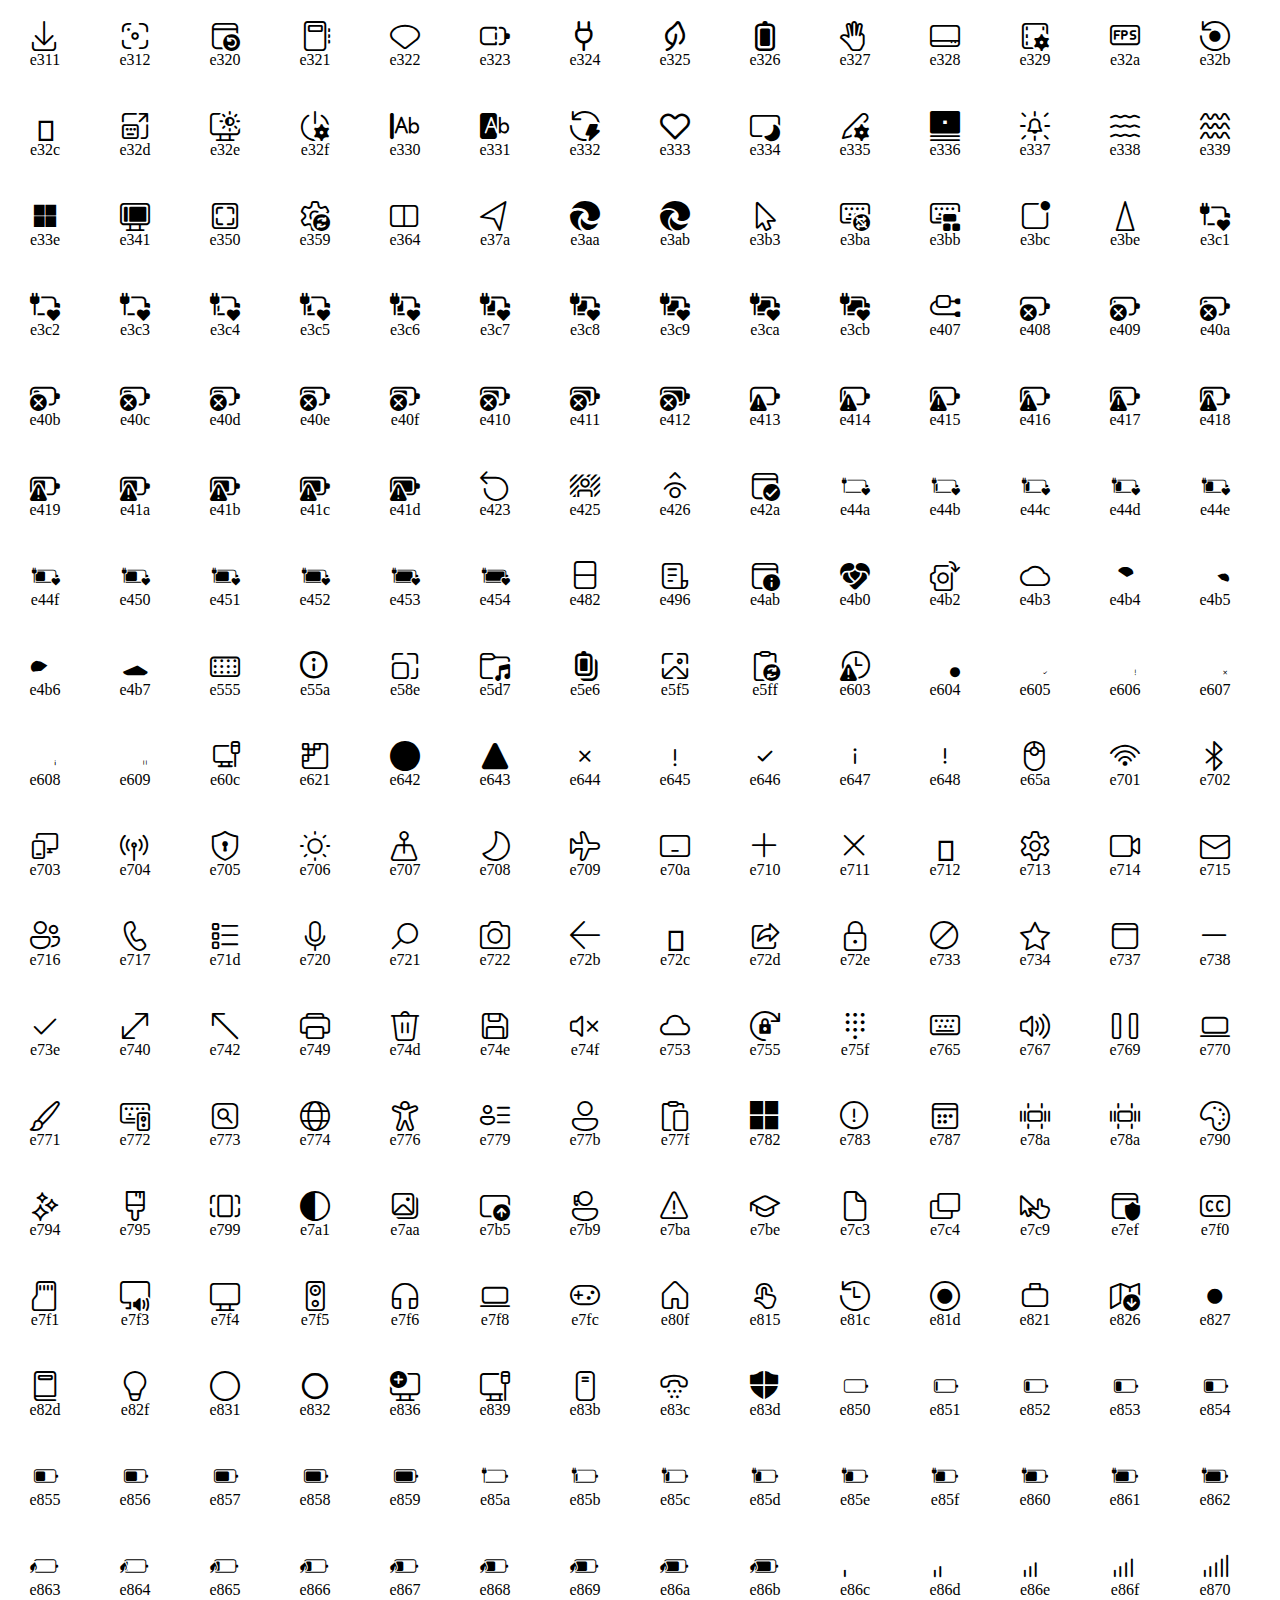
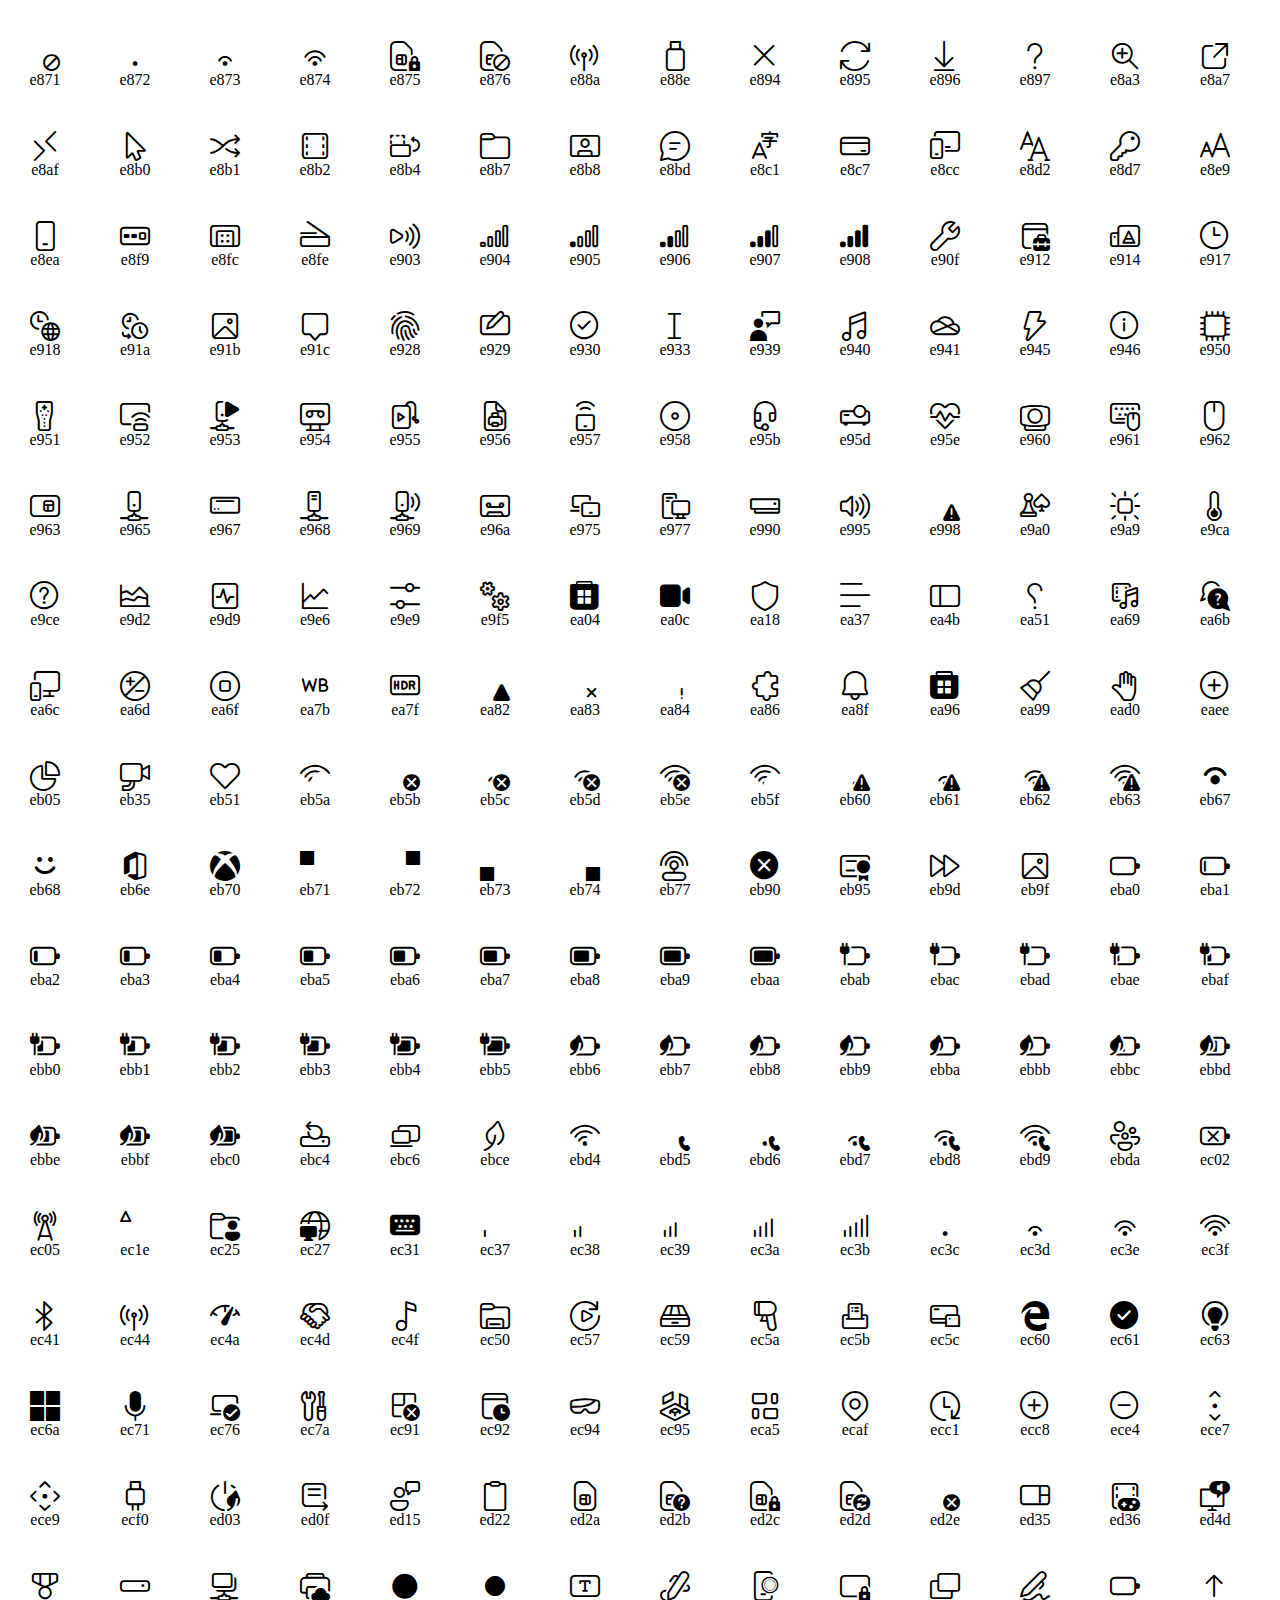
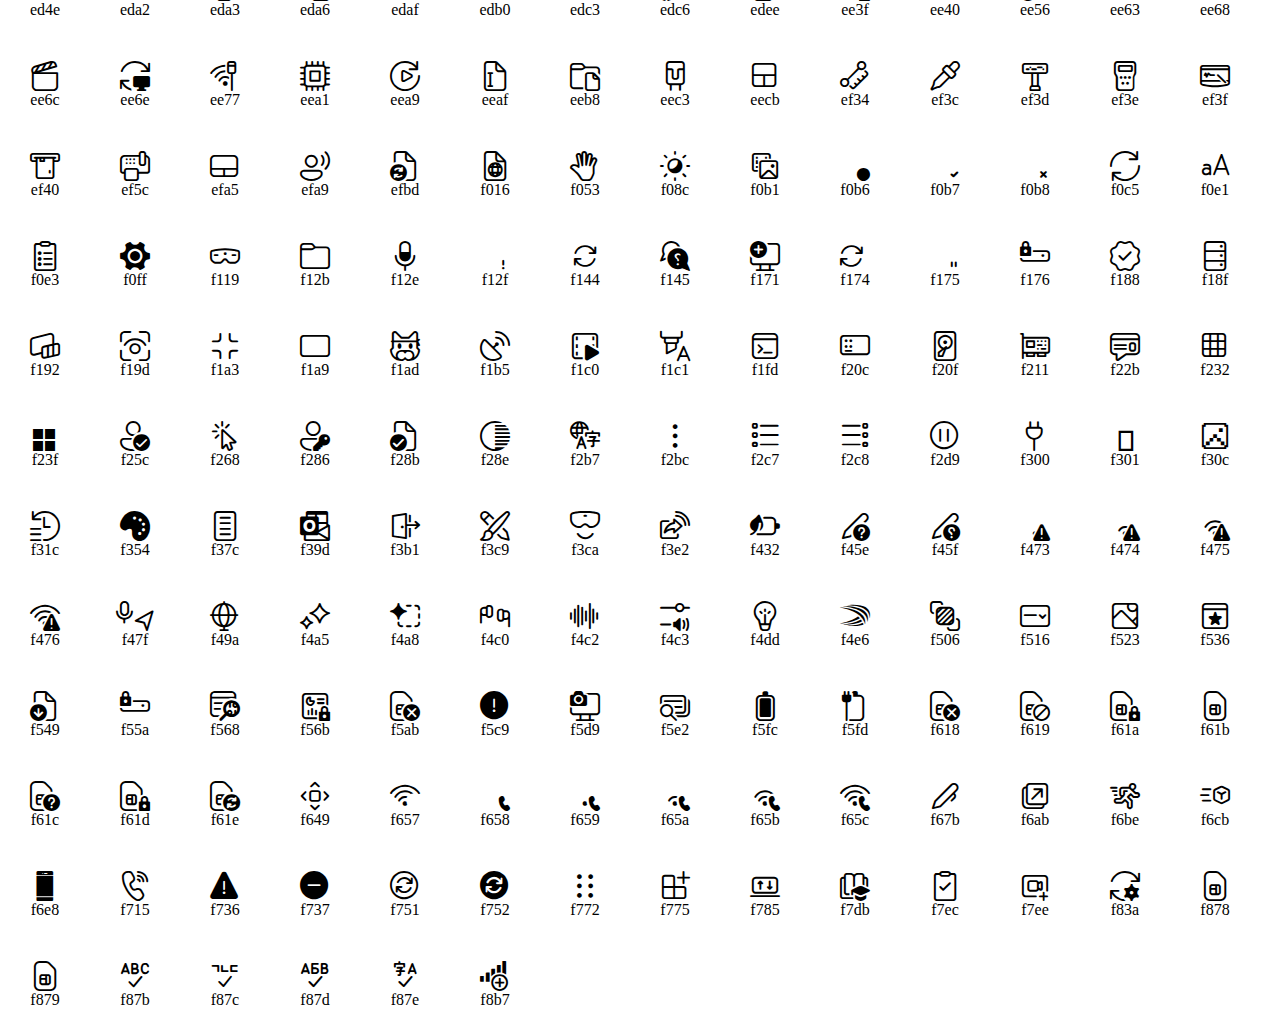
<file: font.html>
<!DOCTYPE html>
<html lang="zh-CN">
<head>
  <meta charset="UTF-8">
  <meta http-equiv="X-UA-Compatible" content="IE=edge">
  <meta name="viewport" content="width=device-width, initial-scale=1.0">
  <title>Icon Font Preview</title>
  <style>
    *{
      margin: 0;
      padding: 0;
    }
    @font-face {
      font-family: IconFont;
      src: url(./assets/SettingsIcons.woff2);
    }
    li{
      margin:20px;
      float: left;
      list-style: none;
      height: 50px;
      width: 50px;
      display: flex;
      justify-content: center;
      align-items: center;
      flex-direction: column;
    }
    li p.ic{
      font-family: IconFont;
      font-size: 30px;
    }
  </style>
</head>
<body>
  <ul>
  </ul>
  <script>
    var container=document.querySelector('ul');
    fetch('./assets/SettingsIcons.json').then(r=>r.json()).then(function(data){
      for (var i = 0; i < data.e.length; i++) {
        var li=document.createElement('li');
        li.innerHTML=`<p class="ic">${unescape('%ue'+getCode(parseInt(data.e[i],16)))}</p><p class="me">e${data.e[i]}</p>`;
        container.append(li);
      }
      for (var i = 0; i < data.f.length; i++) {
        var li=document.createElement('li');
        li.innerHTML=`<p class="ic">${unescape('%uf'+getCode(parseInt(data.f[i],16)))}</p><p class="me">f${data.f[i]}</p>`;
        container.append(li);
      }
      
    })
    function getCode(num){
      var a=0xf;
      var b=0xff;
      if(num<=a){
        return '00'+num.toString(16);
      }else if(num<=b){
        return '0'+num.toString(16);
      }else{
        return num.toString(16)
      }
    }
  </script>
</body>
</html>
</file>
